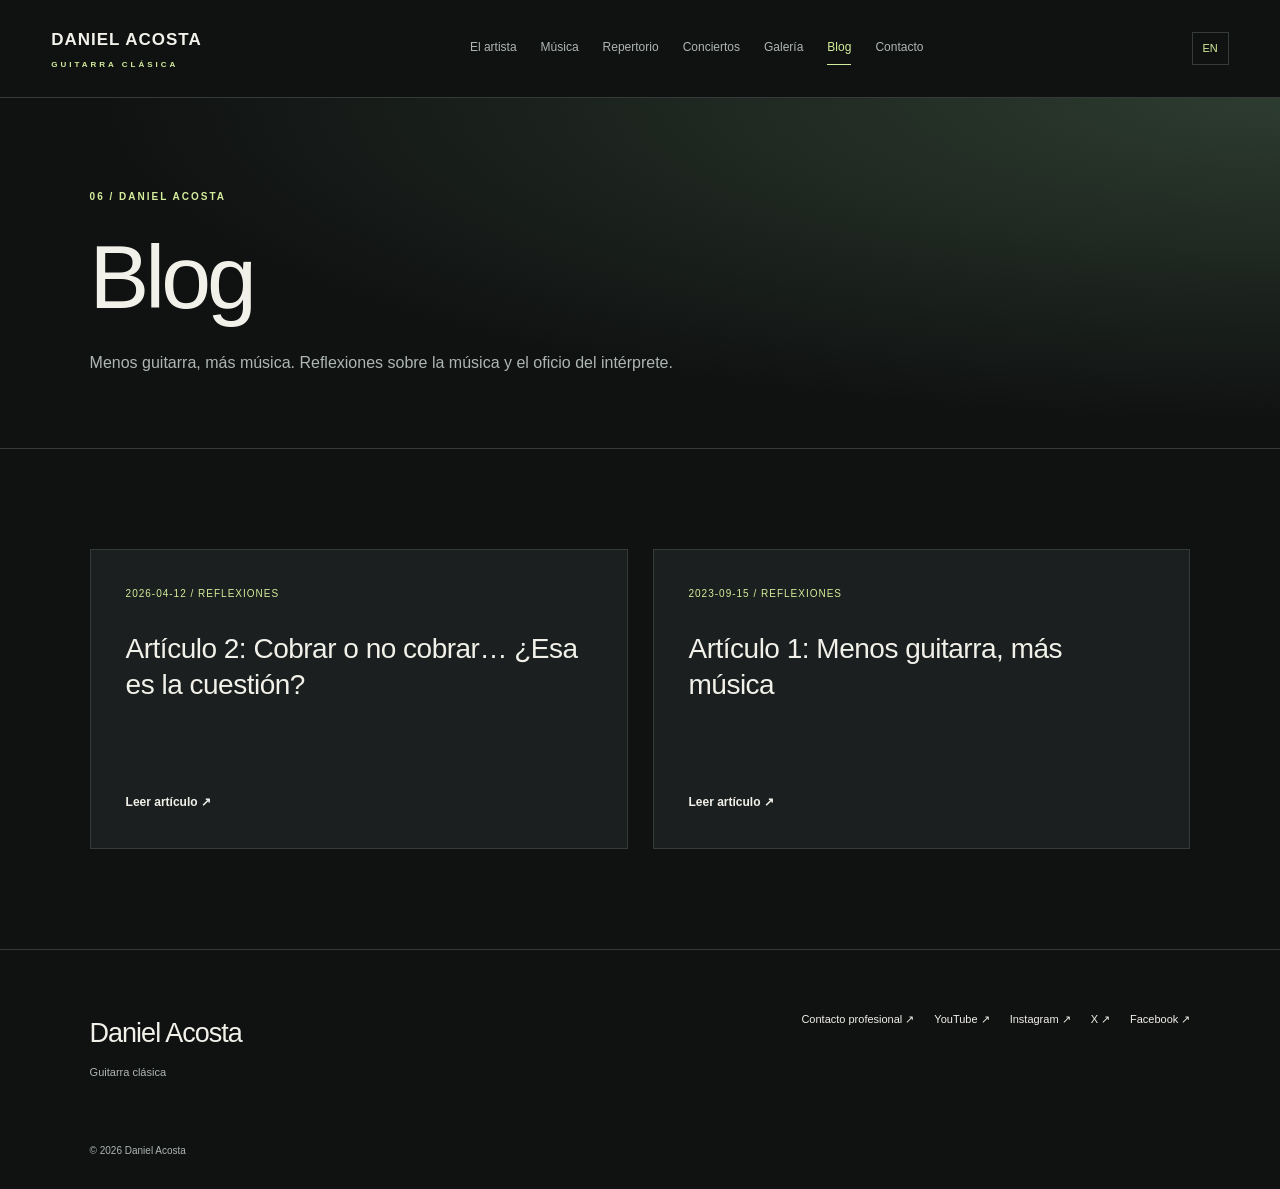
<file: blog.html>
<!doctype html><html lang="es"><head><meta charset="utf-8"><meta name="viewport" content="width=device-width,initial-scale=1"><title>Blog — Daniel Acosta</title><meta name="description" content="Daniel Acosta. Guitarrista clásico venezolano: música, repertorio, conciertos y reflexiones."><meta name="theme-color" content="#101212"><meta property="og:title" content="Blog — Daniel Acosta"><meta property="og:type" content="website"><link rel="icon" href="assets/favicon.svg"><link rel="stylesheet" href="styles.css"><script src="app.js" defer></script><link rel="alternate" hreflang="es" href="blog.html"><link rel="alternate" hreflang="en" href="en/blog.html"><meta name="referrer" content="strict-origin-when-cross-origin"></head><body><a class="skip" href="#main">Saltar al contenido</a><header><a class="brand" href="index.html">DANIEL ACOSTA<span>GUITARRA CLÁSICA</span></a><button class="menu" aria-expanded="false" aria-controls="nav">Menú <span>＋</span></button><nav id="nav" aria-label="Navegación principal"><a href="biografia.html">El artista</a><a href="videos.html">Música</a><a href="repertorio.html">Repertorio</a><a href="conciertos.html">Conciertos</a><a href="galeria.html">Galería</a><a aria-current="page" href="blog.html">Blog</a><a href="contacto.html">Contacto</a></nav><a class="language" lang="en" hreflang="en" href="en/blog.html" aria-label="Read this page in English">EN</a></header><main id="main"><section class="page-title"><p class="eyebrow">06 / DANIEL ACOSTA</p><h1>Blog</h1><p>Menos guitarra, más música. Reflexiones sobre la música y el oficio del intérprete.</p></section><div class="journal-grid section"><a class="journal-card" href="articulo-2937.html"><span>2026-04-12 / REFLEXIONES</span><h3>Artículo 2: Cobrar o no cobrar… ¿Esa es la cuestión?</h3><b>Leer artículo ↗</b></a><a class="journal-card" href="articulo-1397.html"><span>2023-09-15 / REFLEXIONES</span><h3>Artículo 1: Menos guitarra, más música</h3><b>Leer artículo ↗</b></a></div></main><footer><a class="footer-name" href="index.html">Daniel Acosta<span>Guitarra clásica</span></a><div><a href="mailto:jartistmanager@gmail.com">Contacto profesional ↗</a><a href="https://www.youtube.com/@DanielJGuitarra">YouTube ↗</a><a href="https://www.instagram.com/guzmandanieljoseacosta/">Instagram ↗</a><a href="https://twitter.com/djguitaracosta">X ↗</a><a href="https://www.facebook.com/profile.php?id=100093053198779">Facebook ↗</a></div><small>© 2026 Daniel Acosta</small></footer><dialog aria-label="Fotografía ampliada"><button class="close" aria-label="Cerrar fotografía">×</button><img alt=""><p></p></dialog></body></html>
</file>
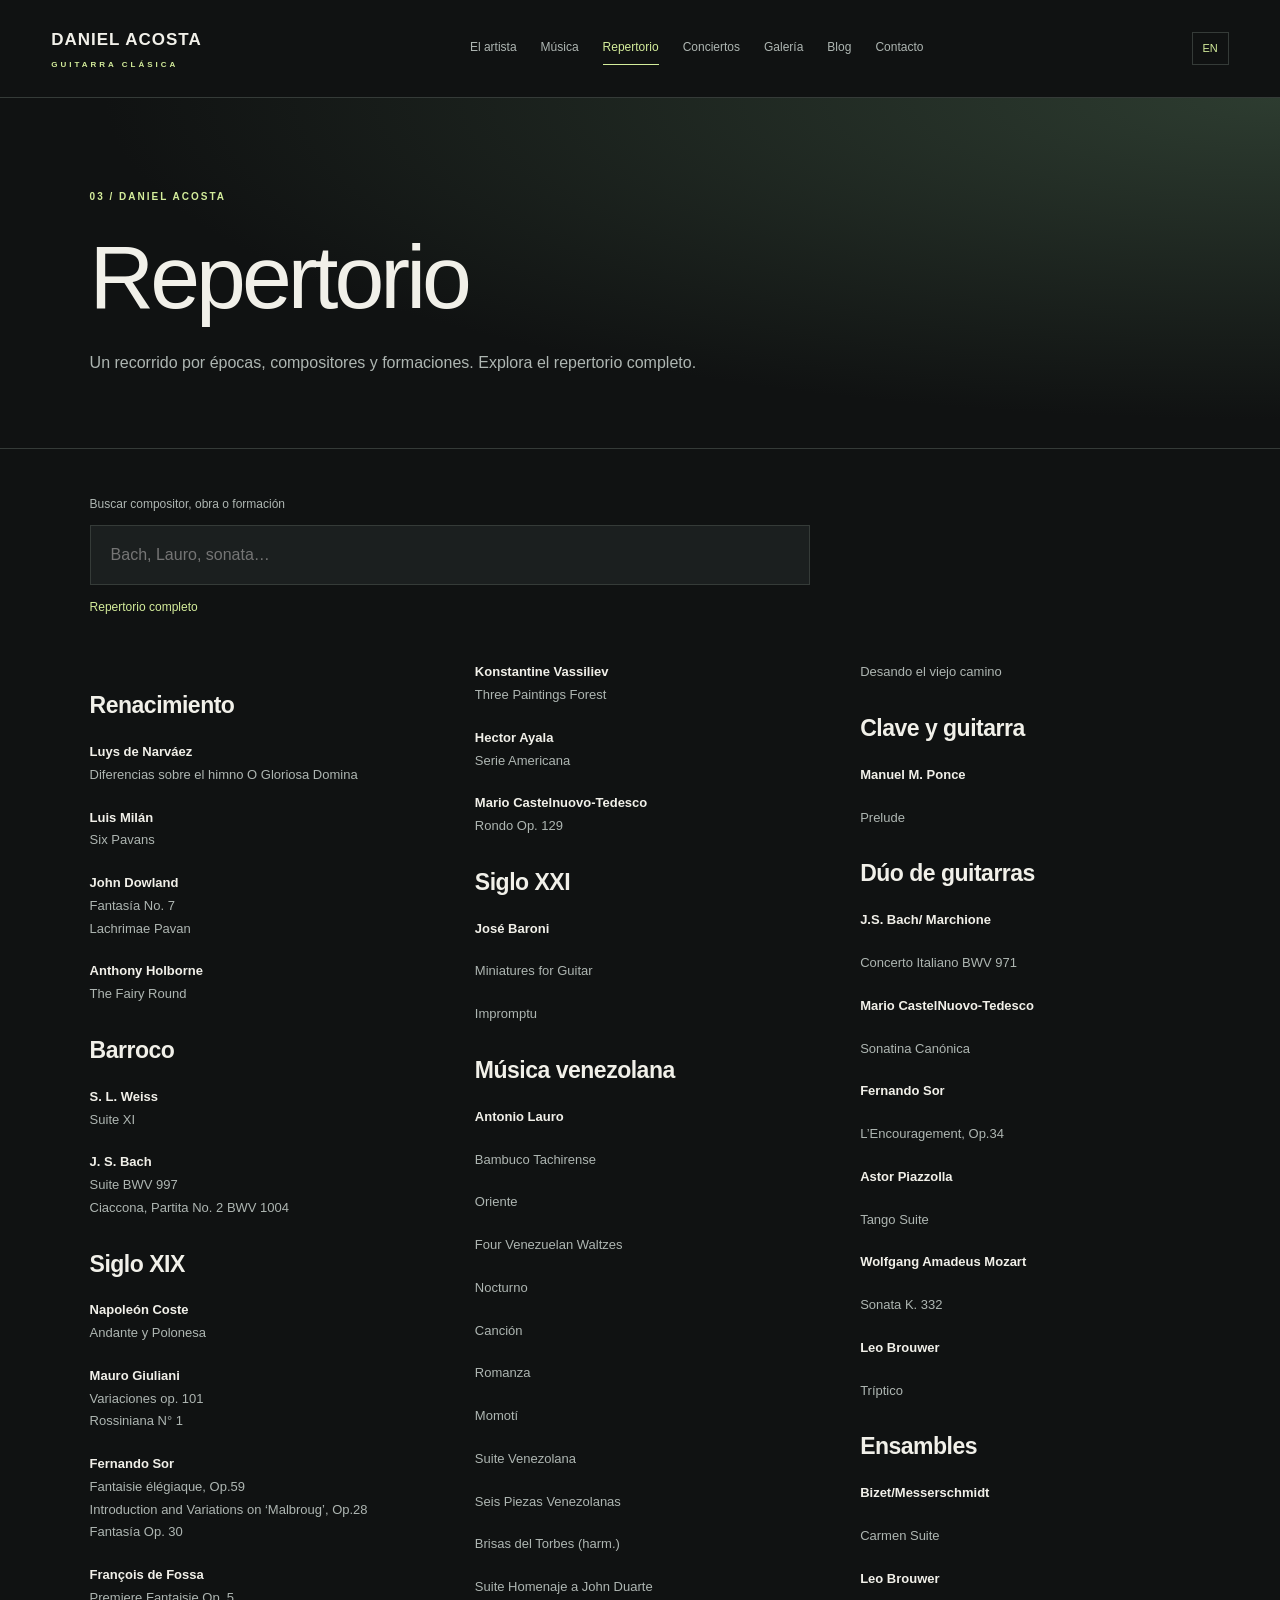
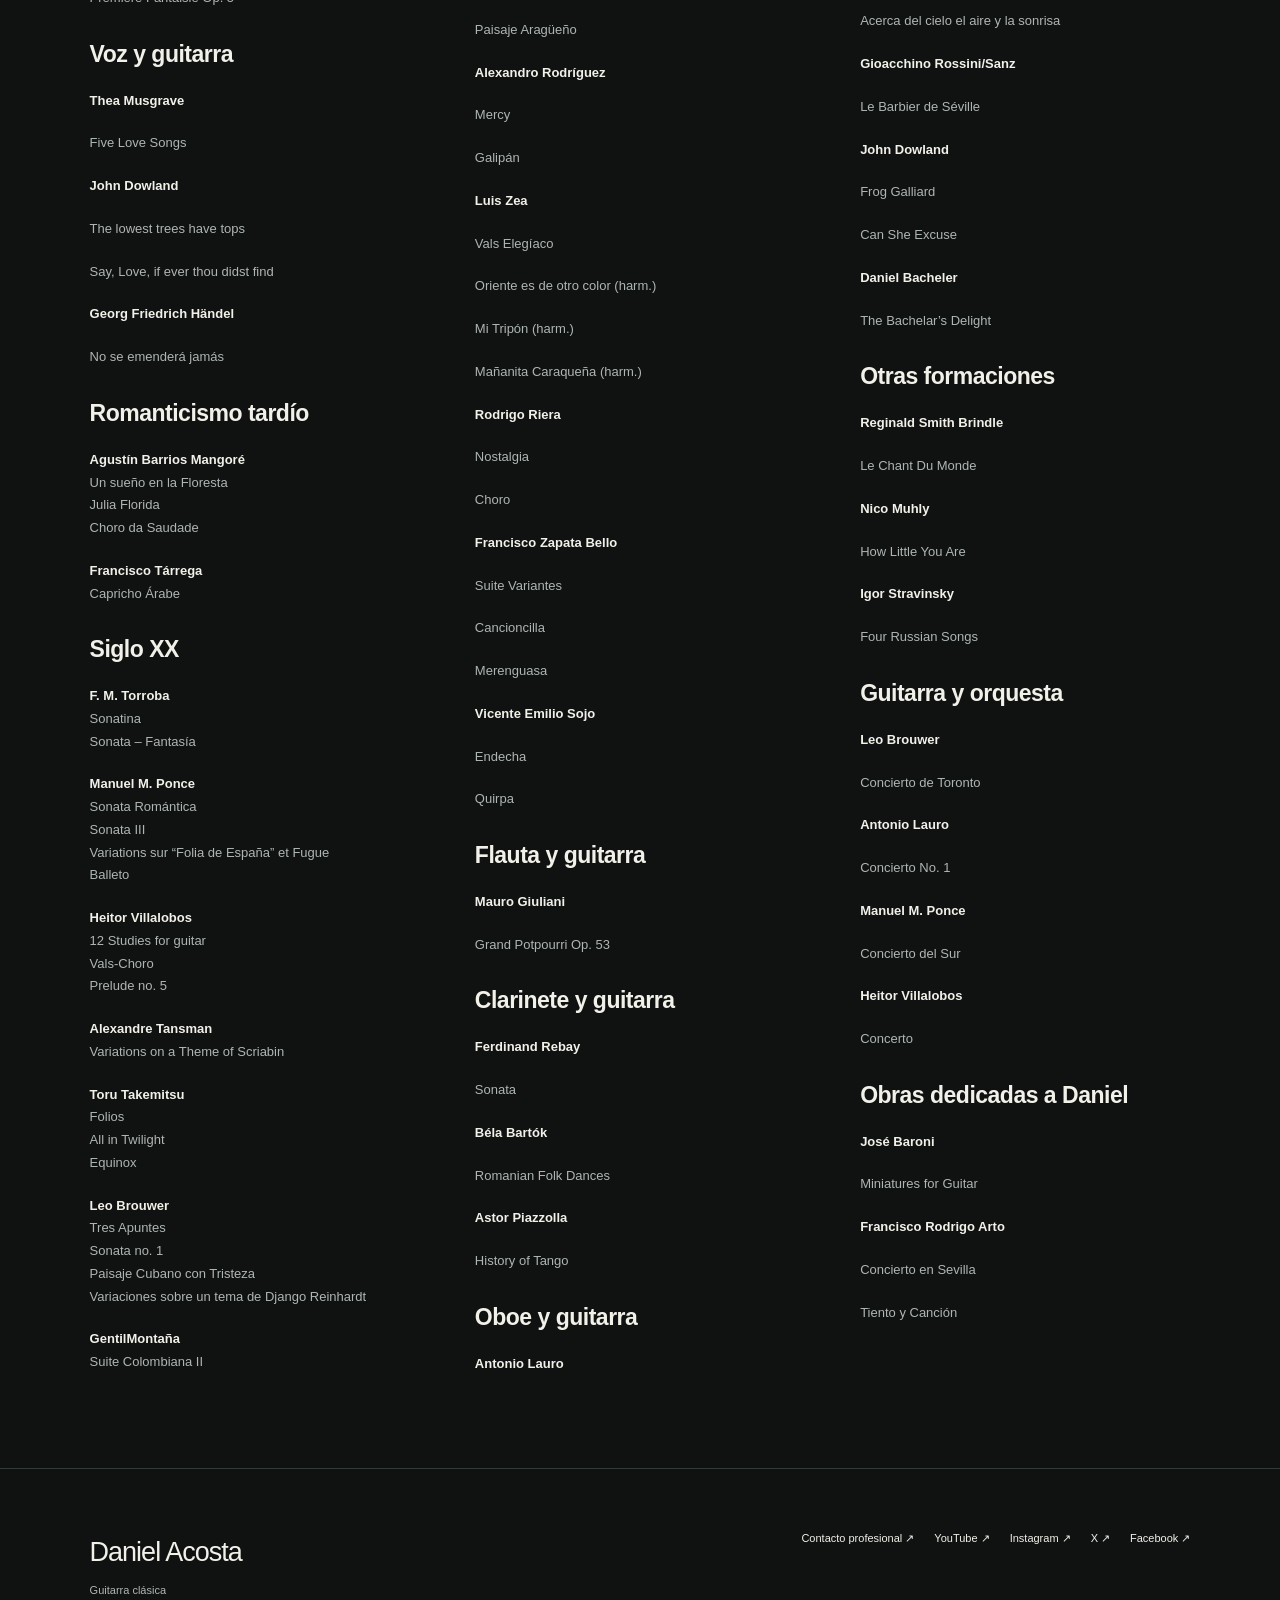
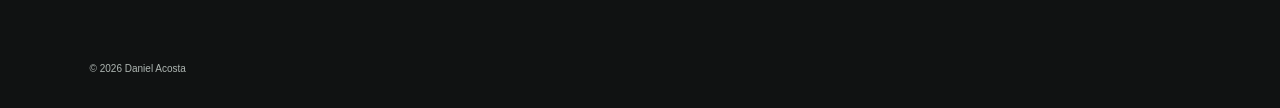
<file: repertorio.html>
<!doctype html><html lang="es"><head><meta charset="utf-8"><meta name="viewport" content="width=device-width,initial-scale=1"><title>Repertorio — Daniel Acosta</title><meta name="description" content="Daniel Acosta. Guitarrista clásico venezolano: música, repertorio, conciertos y reflexiones."><meta name="theme-color" content="#101212"><meta property="og:title" content="Repertorio — Daniel Acosta"><meta property="og:type" content="website"><link rel="icon" href="assets/favicon.svg"><link rel="stylesheet" href="styles.css"><script src="app.js" defer></script><link rel="alternate" hreflang="es" href="repertorio.html"><link rel="alternate" hreflang="en" href="en/repertorio.html"><meta name="referrer" content="strict-origin-when-cross-origin"></head><body><a class="skip" href="#main">Saltar al contenido</a><header><a class="brand" href="index.html">DANIEL ACOSTA<span>GUITARRA CLÁSICA</span></a><button class="menu" aria-expanded="false" aria-controls="nav">Menú <span>＋</span></button><nav id="nav" aria-label="Navegación principal"><a href="biografia.html">El artista</a><a href="videos.html">Música</a><a aria-current="page" href="repertorio.html">Repertorio</a><a href="conciertos.html">Conciertos</a><a href="galeria.html">Galería</a><a href="blog.html">Blog</a><a href="contacto.html">Contacto</a></nav><a class="language" lang="en" hreflang="en" href="en/repertorio.html" aria-label="Read this page in English">EN</a></header><main id="main"><section class="page-title"><p class="eyebrow">03 / DANIEL ACOSTA</p><h1>Repertorio</h1><p>Un recorrido por épocas, compositores y formaciones. Explora el repertorio completo.</p></section><div class="repertoire-tools"><label for="search">Buscar compositor, obra o formación</label><input id="search" type="search" placeholder="Bach, Lauro, sonata…"><p role="status" id="results"></p></div><div class="repertoire original" lang="es">







<h2><strong>Renacimiento</strong></h2>



<p><strong>Luys de Narváez</strong><br>Diferencias sobre el himno O Gloriosa Domina</p>







<p><strong>Luis Milán</strong><br>Six Pavans</p>







<p><strong>John Dowland</strong><br>Fantasía No. 7<br>Lachrimae Pavan</p>







<p><strong>Anthony Holborne</strong><br>The Fairy Round</p>







<h2><strong>Barroco</strong></h2>



<p><strong>S. L. Weiss</strong><br>Suite XI</p>







<p><strong>J. S. Bach</strong><br>Suite BWV 997<br>Ciaccona, Partita No. 2 BWV 1004</p>







<h2><strong>Siglo XIX</strong></h2>



<p><strong>Napoleón Coste</strong><br>Andante y Polonesa</p>







<p><strong>Mauro Giuliani</strong><br>Variaciones op. 101<br>Rossiniana N° 1</p>







<p><strong>Fernando Sor</strong><br>Fantaisie élégiaque, Op.59<br>Introduction and Variations on ‘Malbroug’, Op.28<br>Fantasía Op. 30</p>







<p><strong>François de Fossa</strong><br>Premiere Fantaisie Op. 5</p>







<h2><strong>Voz y guitarra</strong></h2>



<p><strong>Thea Musgrave</strong></p>



<p>Five Love Songs</p>







<p><strong>John Dowland</strong></p>



<p>The lowest trees have tops</p>



<p>Say, Love, if ever thou didst find</p>







<p><strong>Georg Friedrich Händel</strong></p>



<p>No se emenderá jamás</p>





<h2><strong>Romanticismo tardío</strong></h2>



<p><strong>Agustín Barrios Mangoré</strong><br>Un sueño en la Floresta<br>Julia Florida<br>Choro da Saudade</p>







<p><strong>Francisco Tárrega</strong><br>Capricho Árabe</p>







<h2><strong>Siglo XX</strong></h2>



<p><strong>F. M. Torroba</strong><br>Sonatina<br>Sonata – Fantasía</p>







<p><strong>Manuel M. Ponce</strong><br>Sonata Romántica<br>Sonata III<br>Variations sur “Folia de España” et Fugue<br>Balleto</p>







<p><strong>Heitor Villalobos</strong><br>12 Studies for guitar<br>Vals-Choro<br>Prelude no. 5</p>







<p><strong>Alexandre Tansman</strong><br>Variations on a Theme of Scriabin</p>







<p><strong>Toru Takemitsu</strong><br>Folios<br>All in Twilight<br>Equinox</p>







<p><strong>Leo Brouwer</strong><br>Tres Apuntes<br>Sonata no. 1<br>Paisaje Cubano con Tristeza<br>Variaciones sobre un tema de Django Reinhardt</p>











<p><strong>GentilMontaña</strong><br>Suite Colombiana II</p>











<p><strong>Konstantine Vassiliev</strong><br>Three Paintings Forest</p>







<p><strong>Hector Ayala</strong><br>Serie Americana</p>







<p><strong>Mario Castelnuovo-Tedesco</strong><br>Rondo Op. 129</p>









<h2><strong>Siglo XXI</strong></h2>



<p><strong>José Baroni</strong></p>



<p>Miniatures for Guitar</p>



<p>Impromptu</p>







<h2><strong>Música venezolana</strong></h2>



<p><strong>Antonio Lauro</strong></p>



<p>Bambuco Tachirense</p>



<p>Oriente</p>



<p>Four Venezuelan Waltzes</p>



<p>Nocturno</p>



<p>Canción</p>



<p>Romanza</p>



<p>Momotí</p>



<p>Suite Venezolana</p>



<p>Seis Piezas Venezolanas</p>



<p>Brisas del Torbes (harm.)</p>



<p>Suite Homenaje a John Duarte</p>



<p>Paisaje Aragüeño</p>







<p><strong>Alexandro Rodríguez</strong></p>



<p>Mercy</p>



<p>Galipán</p>







<p><strong>Luis Zea</strong></p>



<p>Vals Elegíaco</p>



<p>Oriente es de otro color (harm.)</p>



<p>Mi Tripón (harm.)</p>



<p>Mañanita Caraqueña (harm.)</p>







<p><strong>Rodrigo Riera</strong></p>



<p>Nostalgia</p>



<p>Choro</p>







<p><strong>Francisco Zapata Bello</strong></p>



<p>Suite Variantes</p>



<p>Cancioncilla</p>



<p>Merenguasa</p>







<p><strong>Vicente Emilio Sojo</strong></p>



<p>Endecha</p>



<p>Quirpa</p>















<h2><strong>Flauta y guitarra</strong></h2>



<p><strong>Mauro Giuliani</strong></p>



<p>Grand Potpourri Op. 53</p>







<h2><strong>Clarinete y guitarra</strong></h2>



<p><strong>Ferdinand Rebay</strong></p>



<p>Sonata</p>







<p><strong>Béla Bartók</strong></p>



<p>Romanian Folk Dances</p>







<p><strong>Astor Piazzolla</strong></p>



<p>History of Tango</p>







<h2><strong>Oboe y guitarra</strong></h2>



<p><strong>Antonio Lauro</strong></p>



<p>Desando el viejo camino</p>







<h2><strong>Clave y guitarra</strong></h2>



<p><strong>Manuel M. Ponce</strong></p>



<p>Prelude</p>







<h2><strong>Dúo de guitarras</strong></h2>



<p><strong>J.S. Bach/ Marchione</strong></p>



<p>Concerto Italiano BWV 971</p>







<p><strong>Mario CastelNuovo-Tedesco</strong></p>



<p>Sonatina Canónica</p>







<p><strong>Fernando Sor</strong></p>



<p>L’Encouragement, Op.34</p>







<p><strong>Astor Piazzolla</strong></p>



<p>Tango Suite</p>







<p><strong>Wolfgang Amadeus Mozart</strong></p>



<p>Sonata K. 332</p>







<p><strong>Leo Brouwer</strong></p>



<p>Tríptico</p>













<h2><strong>Ensambles</strong></h2>



<p><strong>Bizet/Messerschmidt</strong></p>



<p>Carmen Suite</p>











<p><strong>Leo Brouwer</strong></p>



<p>Acerca del cielo el aire y la sonrisa</p>











<p><strong>Gioacchino Rossini/Sanz</strong></p>



<p>Le Barbier de Séville</p>











<p><strong>John Dowland</strong></p>



<p>Frog Galliard</p>



<p>Can She Excuse</p>











<p><strong>Daniel Bacheler</strong></p>



<p>The Bachelar’s Delight</p>







<h2><strong>Otras formaciones</strong></h2>



<p><strong>Reginald Smith Brindle</strong></p>



<p>Le Chant Du Monde</p>







<p><strong>Nico Muhly</strong></p>



<p>How Little You Are</p>







<p><strong>Igor Stravinsky</strong></p>



<p>Four Russian Songs</p>







<h2><strong>Guitarra y orquesta</strong></h2>



<p><strong>Leo Brouwer</strong></p>



<p>Concierto de Toronto</p>







<p><strong>Antonio Lauro</strong></p>



<p>Concierto No. 1</p>







<p><strong>Manuel M. Ponce</strong></p>



<p>Concierto del Sur</p>







<p><strong>Heitor Villalobos</strong></p>



<p>Concerto</p>







<h2><strong>Obras dedicadas a Daniel</strong></h2>



<p><strong>José Baroni</strong></p>



<p>Miniatures for Guitar</p>







<p><strong>Francisco Rodrigo Arto</strong></p>



<p>Concierto en Sevilla</p>



<p>Tiento y Canción</p>









<figure><img loading="lazy" src="assets/32fdc899bc-photo-studio-5.jpg" alt="Retrato de estudio 5"></figure>







</div></main><footer><a class="footer-name" href="index.html">Daniel Acosta<span>Guitarra clásica</span></a><div><a href="mailto:jartistmanager@gmail.com">Contacto profesional ↗</a><a href="https://www.youtube.com/@DanielJGuitarra">YouTube ↗</a><a href="https://www.instagram.com/guzmandanieljoseacosta/">Instagram ↗</a><a href="https://twitter.com/djguitaracosta">X ↗</a><a href="https://www.facebook.com/profile.php?id=100093053198779">Facebook ↗</a></div><small>© 2026 Daniel Acosta</small></footer><dialog aria-label="Fotografía ampliada"><button class="close" aria-label="Cerrar fotografía">×</button><img alt=""><p></p></dialog></body></html>
</file>
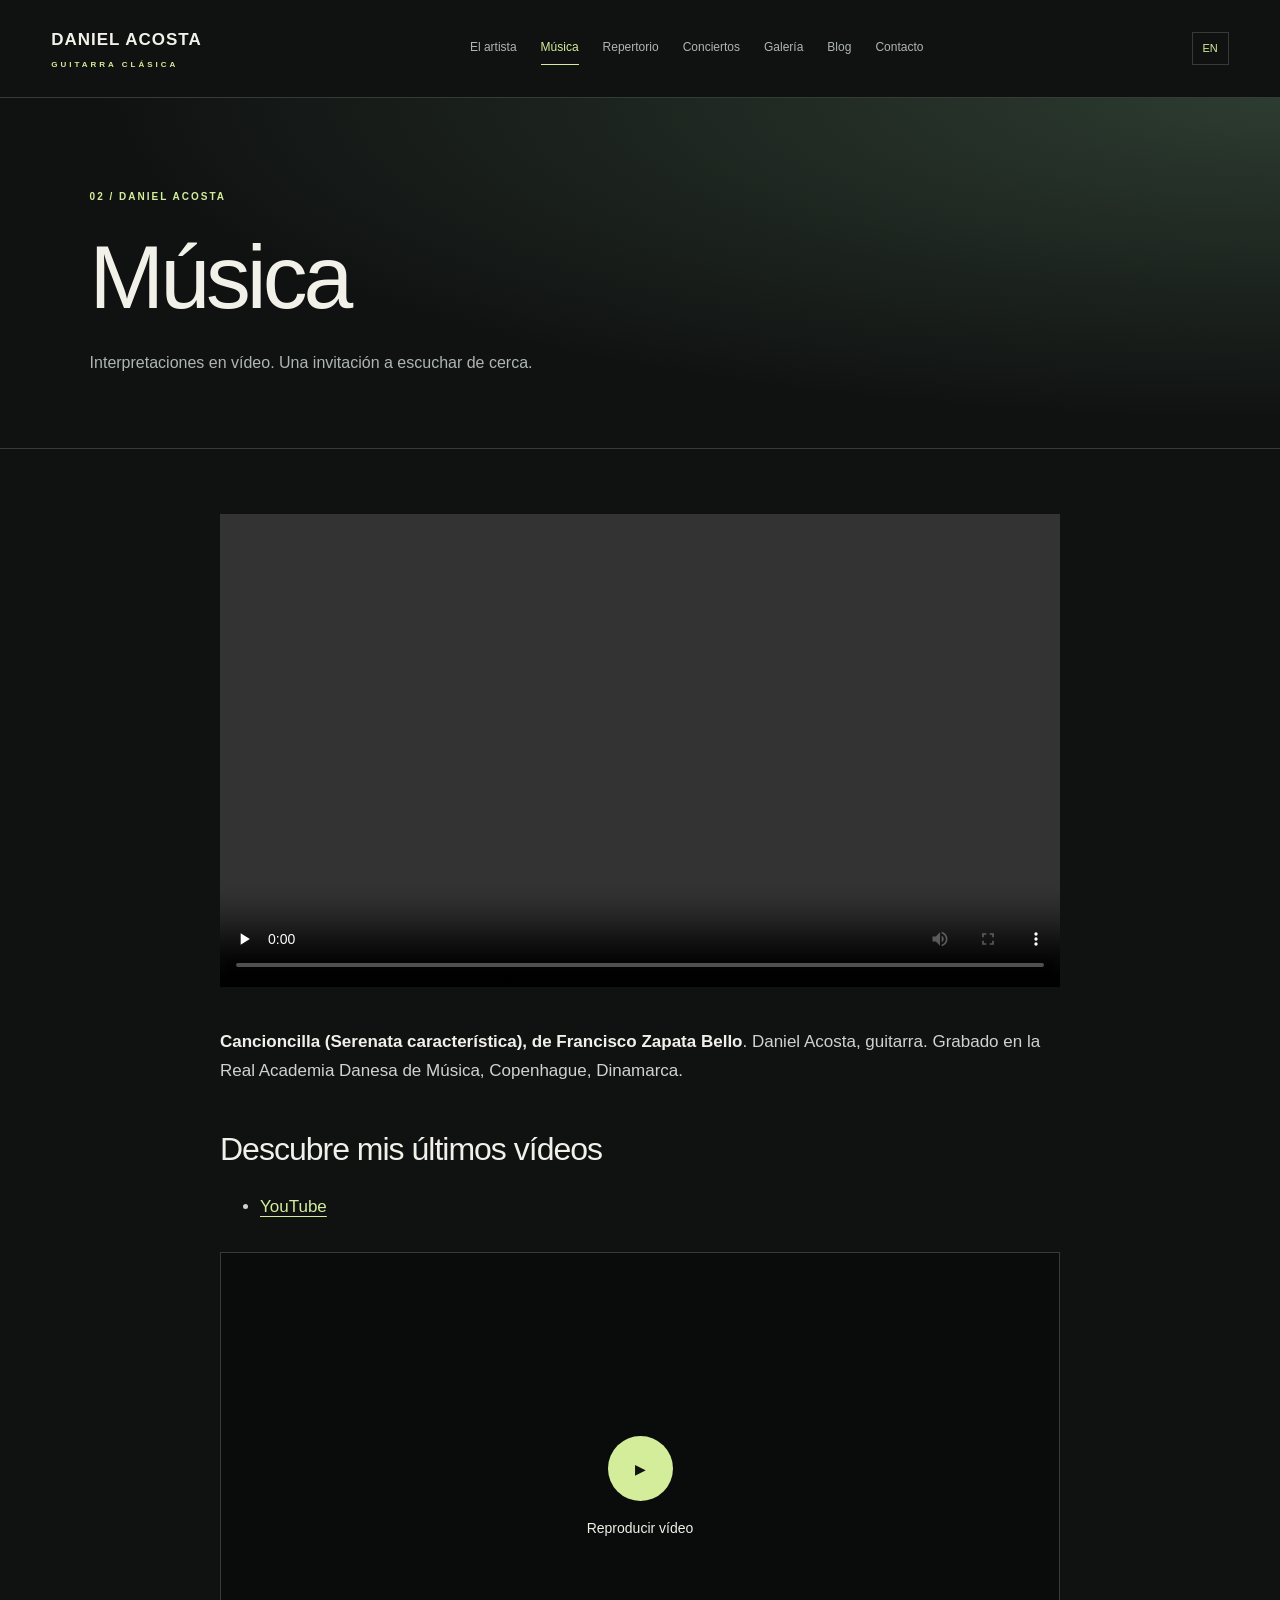
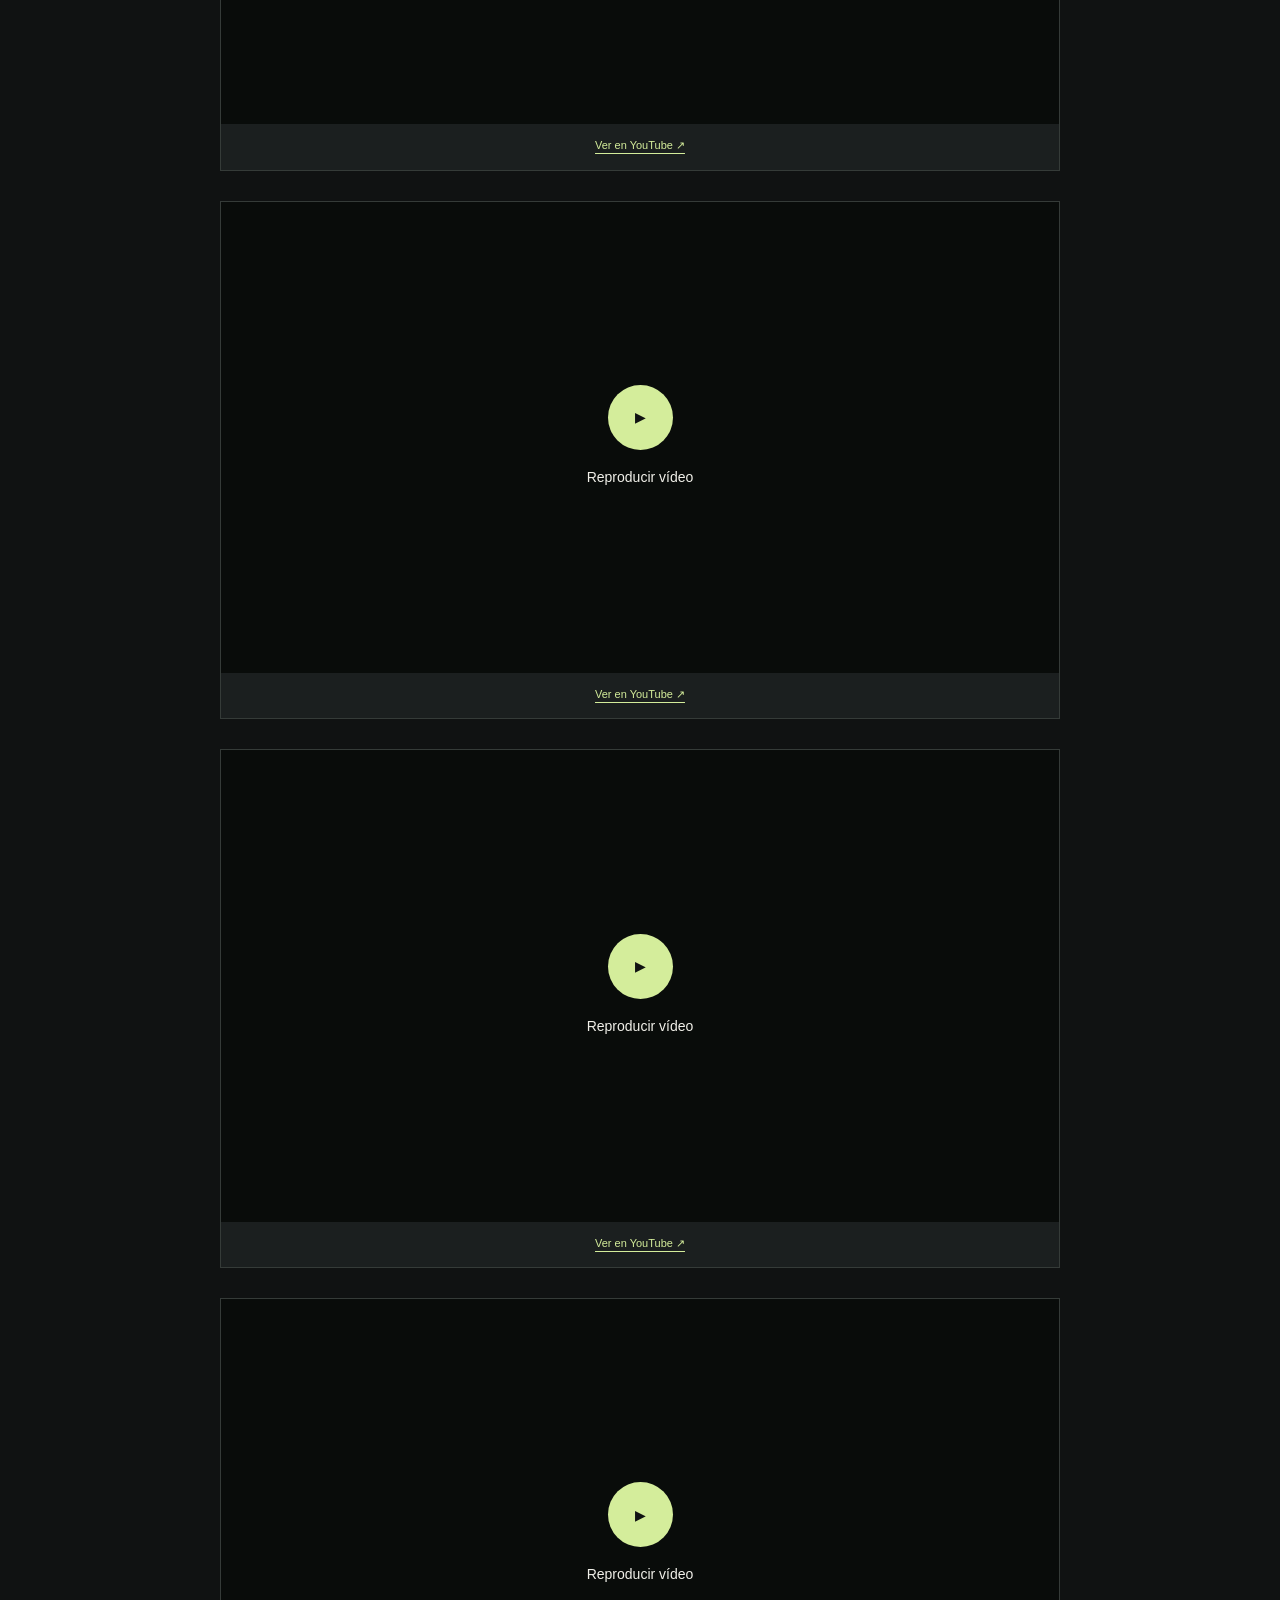
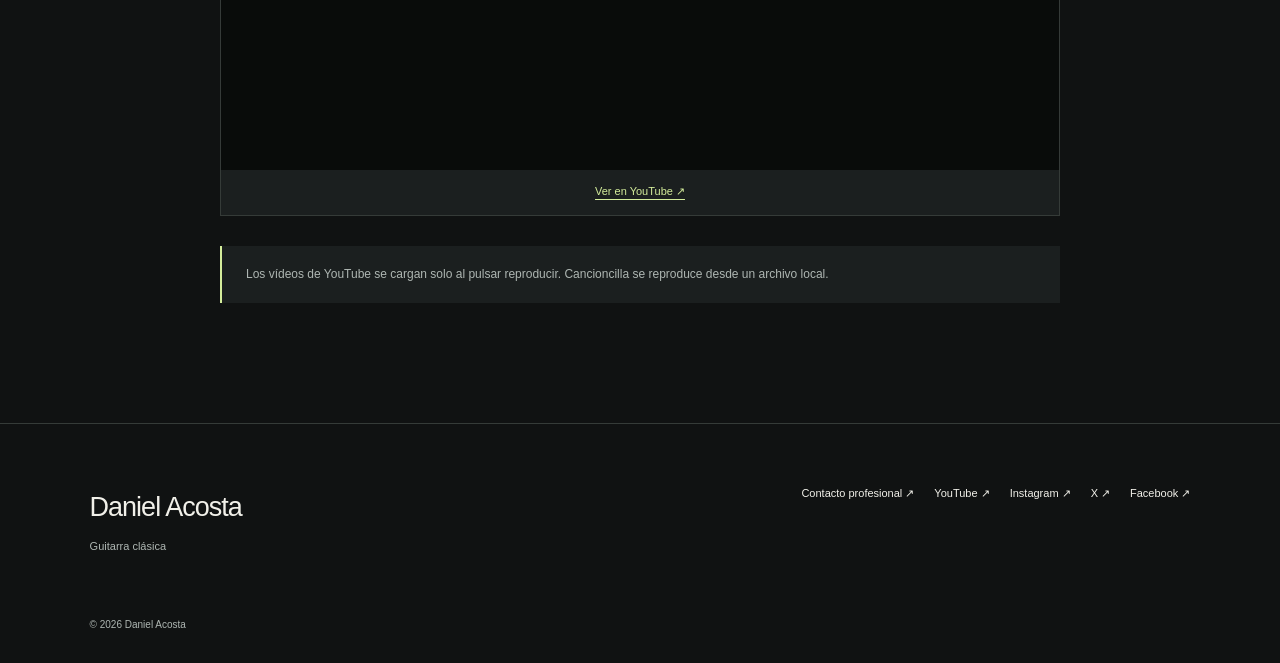
<file: videos.html>
<!doctype html><html lang="es"><head><meta charset="utf-8"><meta name="viewport" content="width=device-width,initial-scale=1"><title>Música — Daniel Acosta</title><meta name="description" content="Daniel Acosta. Guitarrista clásico venezolano: música, repertorio, conciertos y reflexiones."><meta name="theme-color" content="#101212"><meta property="og:title" content="Música — Daniel Acosta"><meta property="og:type" content="website"><link rel="icon" href="assets/favicon.svg"><link rel="stylesheet" href="styles.css"><script src="app.js" defer></script><link rel="alternate" hreflang="es" href="videos.html"><link rel="alternate" hreflang="en" href="en/videos.html"><meta name="referrer" content="strict-origin-when-cross-origin"></head><body><a class="skip" href="#main">Saltar al contenido</a><header><a class="brand" href="index.html">DANIEL ACOSTA<span>GUITARRA CLÁSICA</span></a><button class="menu" aria-expanded="false" aria-controls="nav">Menú <span>＋</span></button><nav id="nav" aria-label="Navegación principal"><a href="biografia.html">El artista</a><a aria-current="page" href="videos.html">Música</a><a href="repertorio.html">Repertorio</a><a href="conciertos.html">Conciertos</a><a href="galeria.html">Galería</a><a href="blog.html">Blog</a><a href="contacto.html">Contacto</a></nav><a class="language" lang="en" hreflang="en" href="en/videos.html" aria-label="Read this page in English">EN</a></header><main id="main"><section class="page-title"><p class="eyebrow">02 / DANIEL ACOSTA</p><h1>Música</h1><p>Interpretaciones en vídeo. Una invitación a escuchar de cerca.</p></section><div class="reading"><video controls preload="none" playsinline src="assets/cancioncilla.mp4"></video>
		
		


<p><strong>Cancioncilla (Serenata característica), de Francisco Zapata Bello</strong>. Daniel Acosta, guitarra. Grabado en la Real Academia Danesa de Música, Copenhague, Dinamarca.</p>







<h2>Descubre mis últimos vídeos</h2>



<ul><li><a href="https://www.youtube.com/@DanielJGuitarra">YouTube</a></li></ul>





<figure>
<div class="player"><button data-video="xB3YvhYtpgs" aria-label="Reproducir vídeo"><span>▶</span> Reproducir vídeo</button><a href="https://www.youtube.com/watch?v=xB3YvhYtpgs">Ver en YouTube ↗</a></div>
</figure>





<figure>
<div class="player"><button data-video="mNgienHSN4o" aria-label="Reproducir vídeo"><span>▶</span> Reproducir vídeo</button><a href="https://www.youtube.com/watch?v=mNgienHSN4o">Ver en YouTube ↗</a></div>
</figure>







<figure>
<div class="player"><button data-video="x4raKz-jveE" aria-label="Reproducir vídeo"><span>▶</span> Reproducir vídeo</button><a href="https://www.youtube.com/watch?v=x4raKz-jveE">Ver en YouTube ↗</a></div>
</figure>





<figure>
<div class="player"><button data-video="Xv86U73vYWw" aria-label="Reproducir vídeo"><span>▶</span> Reproducir vídeo</button><a href="https://www.youtube.com/watch?v=Xv86U73vYWw">Ver en YouTube ↗</a></div>
</figure>


<p class="notice">Los vídeos de YouTube se cargan solo al pulsar reproducir. Cancioncilla se reproduce desde un archivo local.</p></div></main><footer><a class="footer-name" href="index.html">Daniel Acosta<span>Guitarra clásica</span></a><div><a href="mailto:jartistmanager@gmail.com">Contacto profesional ↗</a><a href="https://www.youtube.com/@DanielJGuitarra">YouTube ↗</a><a href="https://www.instagram.com/guzmandanieljoseacosta/">Instagram ↗</a><a href="https://twitter.com/djguitaracosta">X ↗</a><a href="https://www.facebook.com/profile.php?id=100093053198779">Facebook ↗</a></div><small>© 2026 Daniel Acosta</small></footer><dialog aria-label="Fotografía ampliada"><button class="close" aria-label="Cerrar fotografía">×</button><img alt=""><p></p></dialog></body></html>
</file>
<file: styles.css>
:root{--bg:#101212;--panel:#1b1f1f;--ink:#f1f0e9;--muted:#aeb6b2;--accent:#d4ed9b;--line:#353b38}*{box-sizing:border-box}html{scroll-behavior:smooth;scroll-padding-top:90px}body{margin:0;background:var(--bg);color:var(--ink);font:16px/1.75 Arial,Helvetica,sans-serif}a{color:inherit;text-decoration:none}button,input{font:inherit}button,a,input{touch-action:manipulation}button{cursor:pointer}a:focus-visible,button:focus-visible,input:focus-visible{outline:3px solid var(--accent);outline-offset:5px}img{display:block;max-width:100%;height:auto}header{padding:25px 4%;display:flex;align-items:center;justify-content:space-between;gap:30px;border-bottom:1px solid var(--line);background:var(--bg)}.brand{font-size:17px;font-weight:800;letter-spacing:1px;white-space:nowrap}.brand span{display:block;font-size:8px;letter-spacing:3px;color:var(--accent);margin-top:3px}nav{display:flex;gap:24px;font-size:12px}nav a{padding:6px 0;color:var(--muted)}nav a:hover,nav a[aria-current]{color:var(--accent)}nav a[aria-current]{border-bottom:1px solid var(--accent)}.menu{display:none}.skip{position:absolute;top:-100px;padding:15px;background:var(--accent);color:var(--bg);z-index:20}.skip:focus{top:0}.hero{min-height:710px;height:calc(100svh - 98px);max-height:1000px;position:relative;overflow:hidden}.hero-bg,.hero-shade{position:absolute;inset:0;width:100%;height:100%;object-fit:cover;object-position:50% 42%}.hero-shade{background:linear-gradient(90deg,#101212ed 0%,#1012129c 40%,#10121200 75%),linear-gradient(0deg,#101212e3,transparent 35%)}.hero-content{position:relative;padding:90px 7% 130px}.eyebrow{color:var(--accent);font-size:10px;letter-spacing:2px;font-weight:700;margin:0 0 25px}.hero h1{font-size:clamp(70px,8.5vw,140px);line-height:.98;letter-spacing:-7px;font-weight:500;margin:35px 0 25px}.hero h1 span,.cta h2 span{color:var(--accent)}.hero-content>p:not(.eyebrow){font-size:23px;color:#fff}.hero-links{display:flex;gap:30px;align-items:center;margin-top:35px;font-size:12px}.button{display:inline-flex;padding:16px 25px;background:var(--accent);color:var(--bg);font-size:12px;font-weight:700;align-items:center;gap:20px;border:0}.button:hover{background:#e6ffbd}.vertical{position:absolute;right:25px;top:60px;writing-mode:vertical-rl;font-size:9px;letter-spacing:3px}.hero-bottom{position:absolute;bottom:30px;left:7%;right:7%;display:flex;justify-content:space-between;gap:20px;font-size:9px;letter-spacing:2px;color:var(--muted)}.section{padding:100px 7%}h2{font-size:clamp(34px,4.3vw,66px);font-weight:400;line-height:1.13;letter-spacing:-2px;margin:0 0 25px}h2 span{color:var(--muted)}.intro{display:grid;grid-template-columns:1fr 2fr;gap:60px;border-bottom:1px solid var(--line)}.intro p:not(.eyebrow),.feature p:not(.eyebrow){color:var(--muted);max-width:540px}.line-link{display:inline-block;border-bottom:1px solid var(--accent);padding-bottom:7px;margin-top:16px;font-size:13px}.feature{display:grid;grid-template-columns:1.2fr 1fr;gap:8%;align-items:center}.feature-photo{position:relative}.feature-photo img{width:100%;height:450px;object-fit:cover}.round-play{position:absolute;bottom:25px;right:25px;border-radius:50%;width:60px;height:60px;display:grid;place-items:center;background:var(--accent);color:var(--bg);font-size:25px}.feature .button{margin-top:20px}.explore{background:var(--panel)}.explore>a{border-top:1px solid #4e5550;display:grid;grid-template-columns:50px 1fr 1fr 40px;gap:20px;align-items:center;padding:25px 0}.explore>a:last-child{border-bottom:1px solid #4e5550}.explore h3{font-size:30px;line-height:1.2;font-weight:400;margin:0}.explore p,.explore>a>span{font-size:12px;color:var(--muted)}.explore b{font-size:28px;color:var(--accent)}.explore>a:hover h3{color:var(--accent)}.section-heading{margin-bottom:50px}.journal-grid{display:grid;grid-template-columns:1fr 1fr;gap:25px}.journal-card{padding:35px;background:var(--panel);border:1px solid var(--line);display:flex;flex-direction:column;min-height:300px}.journal-card>span{font-size:10px;color:var(--accent);letter-spacing:1px}.journal-card h3{font-size:28px;line-height:1.3;letter-spacing:-.5px;font-weight:400}.journal-card>b{font-size:12px;margin-top:auto}.journal-card:hover{border-color:var(--accent)}.cta{background:var(--accent);color:var(--bg)}.cta .eyebrow{color:#384929}.cta .button{background:var(--bg);color:var(--ink)}.cta h2{font-size:clamp(42px,6vw,85px)}.cta h2 span{color:var(--bg);margin-left:30px}footer{padding:60px 7% 30px;display:grid;grid-template-columns:1fr 1fr;gap:40px;border-top:1px solid var(--line)}.footer-name{font-size:27px;letter-spacing:-1px}.footer-name span{display:block;font-size:11px;letter-spacing:0;color:var(--muted);margin-top:5px}footer>div{display:flex;justify-content:flex-end;flex-wrap:wrap;gap:20px;font-size:11px}footer small{grid-column:1/-1;font-size:10px;color:var(--muted);margin-top:20px}.page-title{padding:90px 7% 55px;border-bottom:1px solid var(--line);background:radial-gradient(ellipse at 100% 0,#2d3c30,transparent 65%)}.page-title h1{font-size:clamp(44px,7vw,104px);line-height:1.05;font-weight:400;letter-spacing:-4px;max-width:1100px;margin:20px 0 25px;overflow-wrap:anywhere}.page-title>p:last-child{max-width:650px;color:var(--muted)}.reading{max-width:900px;padding:65px 30px 90px;margin:auto;font-size:17px;color:#ced3cf}.reading p{margin:0 0 25px}.reading h2{font-size:32px;margin:45px 0 25px;letter-spacing:-1px;color:var(--ink)}.reading h3{font-size:25px}.reading strong{color:var(--ink)}.reading img{margin:30px auto;max-height:750px;object-fit:contain}.reading figure{margin:30px 0}.reading figcaption{font-size:12px;line-height:1.5;color:var(--muted)}.reading a:not(.button){text-decoration:underline;text-underline-offset:4px;color:var(--accent)}.reading video{width:100%;background:#000;aspect-ratio:16/9;margin-bottom:30px}.reading hr{border:0;border-top:1px solid var(--line);margin:35px 0}.player{background:var(--panel);border:1px solid var(--line);margin:25px 0;aspect-ratio:16/9;display:flex;flex-direction:column;align-items:center;justify-content:center;gap:20px}.player>button{border:0;background:transparent;color:var(--ink);font-size:14px}.player>button span{display:grid;place-items:center;width:65px;height:65px;border-radius:50%;background:var(--accent);color:var(--bg);margin:0 auto 15px}.player>a{font-size:11px}.player iframe{width:100%;height:100%;border:0}.notice{margin:35px 7%;padding:18px 24px;border-left:2px solid var(--accent);font-size:12px;background:var(--panel);color:var(--muted)}.reading .notice{margin:30px 0}.concerts{max-width:1000px;padding:15px 30px 80px;margin:auto}.concerts p{padding:25px 0;margin:0;border-bottom:1px solid var(--line);font-size:20px}.concerts strong{color:var(--accent)}.concerts img{max-height:400px;object-fit:contain;margin:20px auto}.repertoire-tools{padding:45px 7% 15px;max-width:900px}.repertoire-tools label{display:block;font-size:12px;color:var(--muted);margin-bottom:10px}input{width:100%;background:var(--panel);border:1px solid var(--line);color:var(--ink);padding:15px 20px;border-radius:0}#results{font-size:12px;color:var(--accent);min-height:22px}.repertoire{padding:15px 7% 90px;columns:3;column-gap:55px}.repertoire p{break-inside:avoid;font-size:13px;margin:0 0 20px;color:var(--muted)}.repertoire strong{color:var(--ink)}.repertoire h2{font-size:23px;line-height:1.3;letter-spacing:-.5px;break-after:avoid;color:var(--accent);margin:30px 0 20px}.repertoire img{display:none}.photo-gallery{padding:50px 7% 90px}.photo-gallery h2{font-size:35px;clear:both;margin:50px 0 25px}.photo-gallery>ul{display:grid;grid-template-columns:repeat(3,1fr);gap:18px;list-style:none;padding:0}.photo-gallery li{list-style:none}.photo-gallery figure{margin:0}.photo-gallery img{width:100%;height:320px;object-fit:cover;cursor:zoom-in;background:var(--panel)}.photo-gallery>figure{display:inline-block;width:32%;padding:10px}.photo-gallery>p{font-size:24px}.photo-gallery figcaption{font-size:12px}.contact-grid{display:grid;grid-template-columns:1fr 1fr;gap:7%;padding:70px 7%;align-items:center}.contact-grid img{height:450px;width:100%;object-fit:cover}.contact-grid h2{font-size:44px}.contact-grid p{color:var(--muted)}.email{display:block;font-size:clamp(18px,2.3vw,34px);letter-spacing:-1px;color:var(--accent);overflow-wrap:anywhere}dialog{border:1px solid var(--line);background:var(--bg);color:var(--ink);padding:15px;max-width:94vw;max-height:94svh}dialog::backdrop{background:#000e}dialog img{max-width:85vw;max-height:78svh;object-fit:contain;margin:auto}dialog p{font-size:12px;margin:10px 45px 0 0}.close{position:absolute;top:18px;right:18px;border:0;border-radius:50%;background:var(--accent);color:var(--bg);font-size:26px;width:40px;height:40px}[hidden]{display:none!important}@media(min-width:1700px){body{max-width:1800px;margin:auto}}@media(max-width:1100px){nav{gap:15px;font-size:11px}.hero{min-height:660px}.hero h1{letter-spacing:-5px}.repertoire{columns:2}}@media(max-width:800px){header{padding:20px 6%;flex-wrap:wrap}.brand{font-size:15px}.menu{display:flex;gap:25px;background:none;color:var(--ink);border:1px solid var(--line);padding:7px 12px;font-size:11px}nav{width:100%;justify-content:space-between;gap:8px;flex-wrap:wrap}.js nav{display:none}.js nav.open{display:flex}.hero{height:760px;min-height:0;max-height:900px}.hero-bg{object-position:42% center}.hero-shade{background:linear-gradient(0deg,#101212f5 0%,#101212ae 48%,#10121222 100%)}.hero-content{padding:250px 7% 100px}.hero h1{font-size:72px;letter-spacing:-4px;margin:22px 0}.hero-content>p:not(.eyebrow){font-size:20px}.hero .eyebrow{font-size:8px}.hero-links{gap:20px;font-size:10px;flex-wrap:wrap;margin-top:22px}.vertical{display:none}.hero-bottom{font-size:7px;letter-spacing:1px;bottom:20px}.section{padding:65px 7%}.intro{display:block}.intro>.eyebrow{margin-bottom:35px}h2{font-size:40px;letter-spacing:-1.5px}.feature{grid-template-columns:1fr;gap:35px}.feature-photo img{height:330px}.explore>a{grid-template-columns:25px 1fr 25px;gap:15px;padding:23px 0}.explore>a p{grid-column:2;grid-row:2;margin:0}.explore>a b{grid-column:3;grid-row:1/3}.explore h3{font-size:25px}.journal-grid{grid-template-columns:1fr}.journal-card{min-height:260px;padding:28px}.journal-card h3{font-size:26px}.page-title{padding:60px 7% 35px}.page-title h1{font-size:57px;letter-spacing:-2.8px}.page-title p{font-size:14px}.reading{padding:40px 7% 65px;font-size:16px}.reading h2{font-size:27px}.repertoire{columns:1;padding-top:0}.photo-gallery>ul{grid-template-columns:repeat(2,1fr);gap:12px}.photo-gallery img{height:240px}.photo-gallery>figure{width:49%;padding:6px}.contact-grid{grid-template-columns:1fr;padding:45px 7%;gap:40px}.contact-grid img{height:350px}.contact-grid h2{font-size:35px}.concerts{padding:10px 7% 60px}.concerts p{font-size:17px}.notice{padding:15px;font-size:11px}footer{grid-template-columns:1fr;gap:25px}footer>div{justify-content:flex-start;gap:18px}footer small{margin:0}.cta h2{font-size:46px}.cta h2 span{margin-left:10px}}@media(prefers-reduced-motion:reduce){html{scroll-behavior:auto}}
header{gap:20px}.language{display:inline-flex;flex:none;align-items:center;justify-content:center;border:1px solid var(--line);padding:6px 10px;font-size:11px;color:var(--accent)}.language:hover{border-color:var(--accent)}.player{aspect-ratio:auto;gap:0;padding-bottom:14px}.player-screen{width:100%;aspect-ratio:16/9;min-height:200px;display:grid;place-items:center;background:#090c0a}.player-screen>button{border:0;background:none;color:var(--ink);font-size:14px;padding:20px}.player-screen>button>span{display:grid;place-items:center;border-radius:50%;height:65px;width:65px;background:var(--accent);color:var(--bg);margin:0 auto 15px}.player-screen iframe{width:100%;height:100%;min-height:200px;border:0}.player>a{margin-top:12px}.player .player-status{font-size:12px;line-height:1.5;margin:8px 18px 0;text-align:center}.player-status:empty{display:none}.player .player-retry{background:var(--accent);border:0;color:var(--bg);padding:8px 16px;margin-top:10px;font-size:12px}@media(max-width:800px){header{gap:12px}.brand{margin-right:auto}.language{order:1}.menu{order:2}nav{order:3}html[lang=en] .hero h1{font-size:clamp(44px,13vw,64px);letter-spacing:-3px}}
</file>
